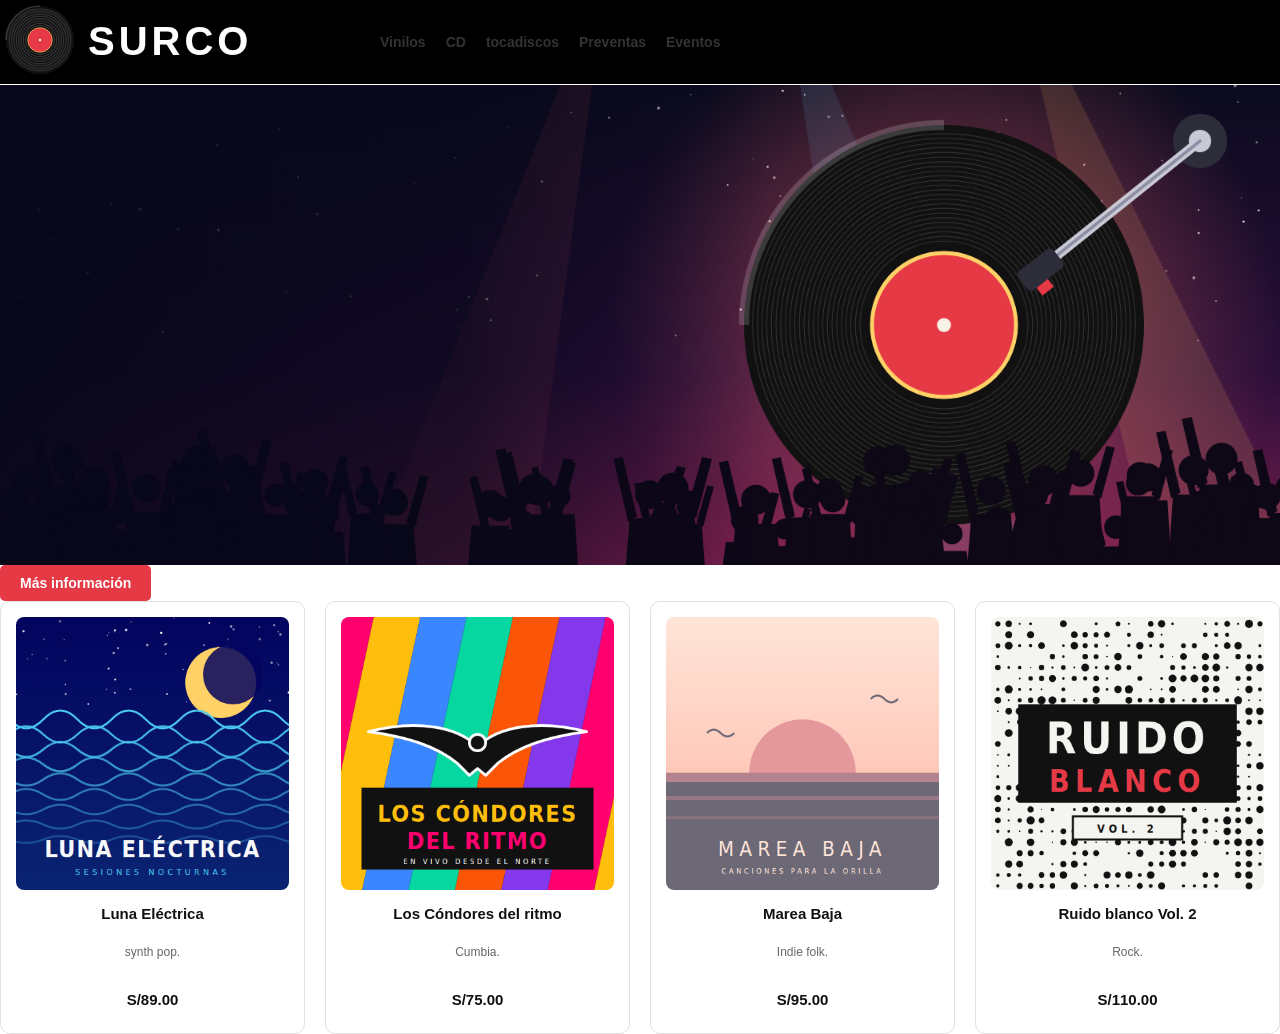
<file: pregunta1/index.html>
<!DOCTYPE html>

<html lang="es">

<head>

 <meta charset="UTF-8">

 <meta name="viewport" content="width=device-width, initial-scale=1.0">

 <title>Diseño</title>

 <link rel="stylesheet" href="style.css">

</head>

<body>


 <header class="navbar">

  <div class="SURCO">

   <img src="imagenes/logo.png" alt="SURCO">

  </div>

  <nav>

   <ul>

    <li><a href="#">Vinilos</a></li>

    <li><a href="#">CD</a></li>

    <li><a href="#">tocadiscos</a></li>

    <li><a href="#">Preventas</a></li>

    <li><a href="#">Eventos</a></li>

   </ul>

  </nav>

 </header>




 <section>

  <div>


   <img src="imagenes/banner.png" alt="" class="banner-img">

   


  </div>

   <a href="#" class="btn-rojo">Más información</a>





 </section>

 





  <div class="cards-grid">

   


   <article class="card">

    <img src="imagenes/luna-electrica.png">

    <h3>Luna Eléctrica</h3>

    <p>synth pop.</p>

    
     <h3>S/89.00</h3>

  

   </article>


   <article class="card">


    <img src="imagenes/condores-del-ritmo.png" alt="">

    <h3>Los Cóndores del ritmo</h3>

    <p>Cumbia.</p>

     <h3>S/75.00</h3>

    
   </article>


   <article class="card">



    <img src="imagenes/marea-baja.png" alt="">

    <h3>Marea Baja</h3>

    <p>Indie folk.</p>

     <h3>S/95.00</h3>

   </article>

   <article class="card">

    <img src="imagenes/ruido-blanco.png" alt="">

    <h3>Ruido blanco Vol. 2</h3>

    <p>Rock.</p>

     <h3>S/110.00</h3>


   

   </article>




  </div>

 </main>



</body>

</html>
</file>
<file: pregunta1/style.css>
html, body {

 margin: 0;

 padding: 0;

 font-family: Arial, sans-serif;


}





.navbar {

 display: flex;

 align-items: center;



 background-color: rgb(0, 0, 0);

 border-bottom: 1px solid #ffffff;

}


   


.navbar .logo img {

 height: 30px;

 background-color: red;

 padding: 5px 10px;

 border-radius: 15px;

}



.navbar nav ul {

 list-style: none;

 display: flex;

 gap: 20px;

 margin: 0;

 padding-left: 20px;

}



.navbar nav a {

 text-decoration: none;

 color: #333;

 font-weight: bold;

 font-size: 14px;

}





.banner-card {

 max-width: 900px;

 margin: 0 auto;

 border-radius: 15px;

 overflow: hidden;

 box-shadow: 0 4px 15px rgba(0, 0, 0, 0.2);

}



.banner-img {

 width: 100%;

 display: block;

 height: auto;

}



.btn-rojo {

 display: inline-block;

 background-color: #e63946;

 color: white;

 padding: 10px 20px;

 border-radius: 5px;

 text-decoration: none;

 font-size: 14px;

 font-weight: bold;

}



.destacados-container {

 max-width: 1000px;

 margin: 40px auto;

 padding: 0 20px;

}



.destacados-container h2 {

 font-size: 20px;

 margin-bottom: 20px;

 color: #111;


}




.cards-grid {

 display: grid;

 grid-template-columns: repeat(auto-fit, minmax(280px, 1fr));

 gap: 20px;

}



.card {

 border: 1px solid #e0e0e0;

 border-radius: 10px;

 padding: 15px;

 text-align: center;

 display: flex;

 flex-direction: column;

 align-items: center;

 justify-content: space-between;

 background-color: white;

}



.card img {

 width: 100%;

 border-radius: 8px;

 object-fit: cover;

}



.card h3 {

 font-size: 15px;

 margin: 15px 0 10px 0;

 color: #111;

}



.card p {

 font-size: 12px;

 color: #666;

 margin-bottom: 15px;

 line-height: 1.4;

}
</file>
